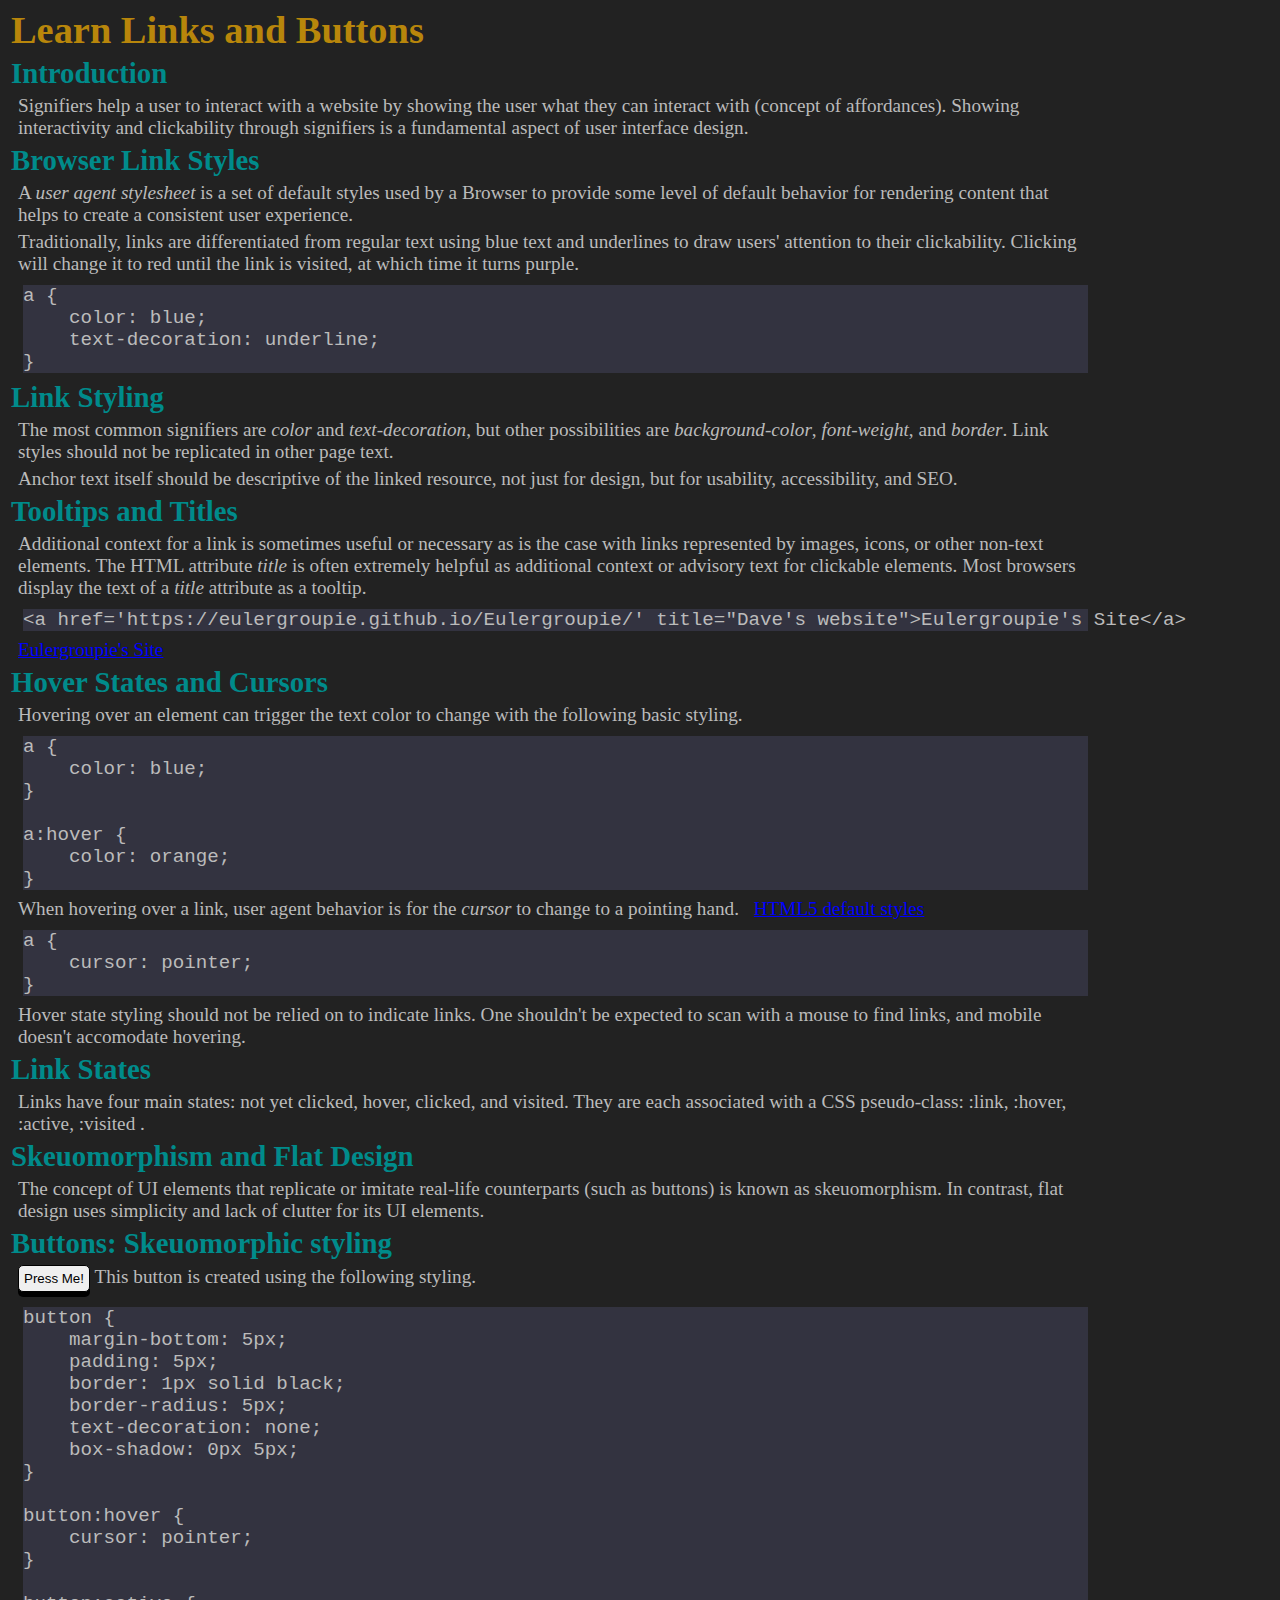
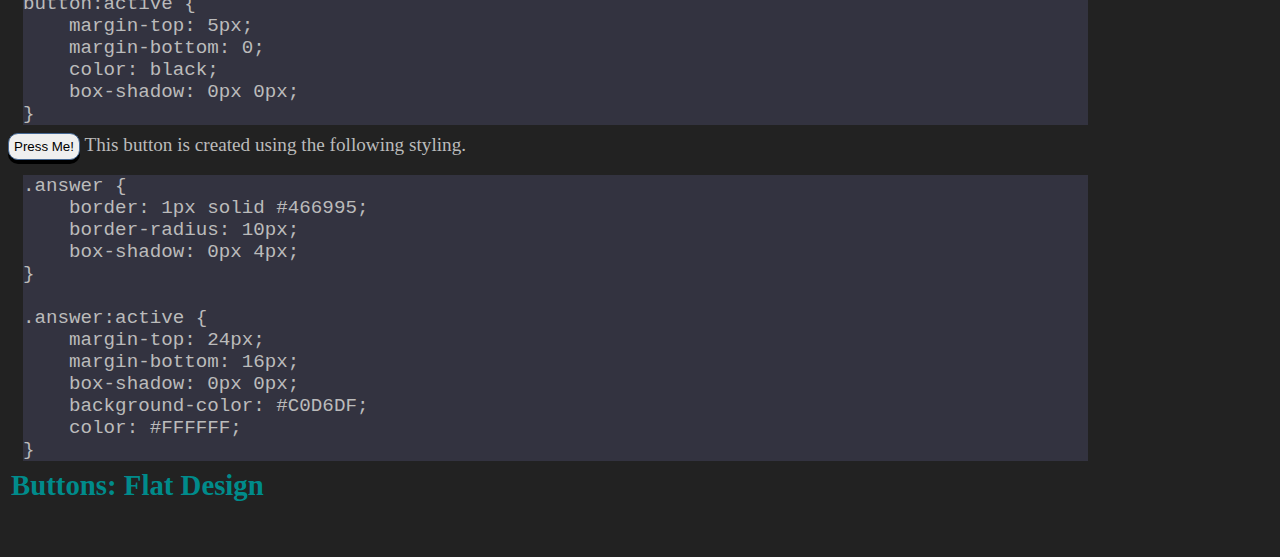
<file: LearnLinksAndButtons(CSS)/LinksAndButtons.html>
<!DOCTYPE html>
<html lang="en-US">
<head>
    <meta charset="UTF-8">
    <meta http-equiv="X-UA-Compatible" content="IE=edge">
    <meta name="viewport" content="width=device-width, initial-scale=1.0">
    <link rel="stylesheet" href="./LinksAndButtons.css">
    <title>Learn Links and Buttons</title>
</head>
<body>
    <h1>Learn Links and Buttons</h1>
        <h2>Introduction</h2>
            <p>Signifiers help a user to interact with a website by showing the user
            what they can interact with (concept of affordances). Showing interactivity
            and clickability through signifiers is a fundamental aspect of user interface
            design.
            </p>
        <h2>Browser Link Styles</h2>
            <p>A <i>user agent stylesheet</i> is a set of default styles used by a Browser
            to provide some level of default behavior for rendering content that helps to
            create a consistent user experience.</p>
            <p>Traditionally, links are differentiated from regular text using blue text 
            and underlines to draw users' attention to their clickability. Clicking will 
            change it to red until the link is visited, at which time it turns purple.
            </p>
<pre title="default style for an anchor is blue underlined text">
a {
    color: blue;
    text-decoration: underline;
}</pre>
        <h2>Link Styling</h2>
            <p>The most common signifiers are <i>color</i> and <i>text-decoration</i>, but 
            other possibilities are <i>background-color</i>, <i>font-weight</i>, and 
            <i>border</i>. Link styles should not be replicated in other page text.</p>
            <p>Anchor text itself should be descriptive of the linked resource, not just
            for design, but for usability, accessibility, and SEO.
            </p>
        <h2>Tooltips and Titles</h2>
            <p>Additional context for a link is sometimes useful or necessary as is the 
            case with links represented by images, icons, or other non-text elements. 
            The HTML attribute <i>title</i> is often extremely helpful as additional 
            context or advisory text for clickable elements. Most browsers display the
            text of a <i>title</i> attribute as a tooltip.
            </p>
<pre title="THIS tooltip comes from using title, how meta!">
&lta href='https://eulergroupie.github.io/Eulergroupie/' title="Dave's website"&gtEulergroupie's Site&lt/a&gt</pre>
            <a href='https://eulergroupie.github.io/Eulergroupie/'
            title="Dave's website" target="_blank">Eulergroupie's Site</a>
        <h2>Hover States and Cursors</h2>
            <p>Hovering over an element can trigger the text color to change with the 
            following basic styling.
            </p>
<pre title="creating two states for link text to switch between">
a {
    color: blue;
}
    
a:hover {
    color: orange;
}</pre>
            <p>When hovering over a link, user agent behavior is for the <i>cursor</i> to 
            change to a pointing hand. <a href="https://www.w3.org/TR/html5/rendering.html"
            target="_blank" title="Used to develop user agent stylesheets">HTML5 default styles</a>
            </p>
<pre title="it works best to place cursor here instead of the :hover rule-set">
a {
    cursor: pointer;
}
</pre>
            <p>Hover state styling should not be relied on to indicate links. One shouldn't be
            expected to scan with a mouse to find links, and mobile doesn't accomodate hovering.
            </p>
        <h2>Link States</h2>
            <p>Links have four main states: not yet clicked, hover, clicked, and visited. They are each
            associated with a CSS pseudo-class: :link, :hover, :active, :visited .
            </p>
        <h2>Skeuomorphism and Flat Design</h2>
            <p>The concept of UI elements that replicate or imitate real-life counterparts (such 
            as buttons) is known as skeuomorphism. In contrast, flat design uses simplicity and lack
            of clutter for its UI elements.
            </p>
        <h2>Buttons: Skeuomorphic styling</h2>
            <p><button>Press Me!</button> This button is created using the following styling.</p>
<pre>
button {
    margin-bottom: 5px;
    padding: 5px;
    border: 1px solid black;
    border-radius: 5px;
    text-decoration: none;
    box-shadow: 0px 5px;
}
    
button:hover {
    cursor: pointer;
}
    
button:active {
    margin-top: 5px;
    margin-bottom: 0;
    color: black;
    box-shadow: 0px 0px;
}</pre>
            <button class="answer">Press Me!</button>  This button is created using the following styling.
<pre>
.answer {
    border: 1px solid #466995;
    border-radius: 10px;
    box-shadow: 0px 4px;
}

.answer:active {
    margin-top: 24px;
    margin-bottom: 16px;
    box-shadow: 0px 0px;
    background-color: #C0D6DF;
    color: #FFFFFF;
}</pre>
        <h2>Buttons: Flat Design</h2>
            <p></p>

</body>
</html>
</file>
<file: LearnLinksAndButtons(CSS)/LinksAndButtons.css>
a {
    margin: 5px 0px 5px 10px;
    background-color: #222;
    color: blue;
    text-decoration: underline;
}

a:hover {
    margin: 10px 0px 5px 15px;
    background-color: #111;
    text-decoration: none;
}

a:visited {
    color: darkorchid;
}

.answer {
    border: 1px solid #466995;
    border-radius: 10px;
    box-shadow: 0px 4px;
}
  
.answer:active {
    margin-top: 24px;
    margin-bottom: 16px;
    box-shadow: 0px 0px;
    background-color: #C0D6DF;
    color: #FFFFFF;
}

body {
    background-color: #222;
    color: #bbb;
    font-size: 1.2rem;
    max-width: 1080px;
}

button {
    margin-bottom: 5px;
    padding: 5px;
    border: 1px solid black;
    border-radius: 5px;
    text-decoration: none;
    box-shadow: 0px 5px;
}
   
button:hover {
    cursor: pointer;
}
   
button:active {
    margin-top: 5px;
    margin-bottom: 0px;
    color: black;
    box-shadow: 0px 0px;
}

h1 {
    color: darkgoldenrod;
    margin: 5px 3px 5px 3px;
}

h2 {
    color: darkcyan;
    margin: 5px 3px 5px 3px;
}

p {
    margin: 5px 0px 3px 10px;
}

pre {
    background-color: #333340;
    margin: 10px 0px 8px 15px;
    cursor: text;
}
</file>
